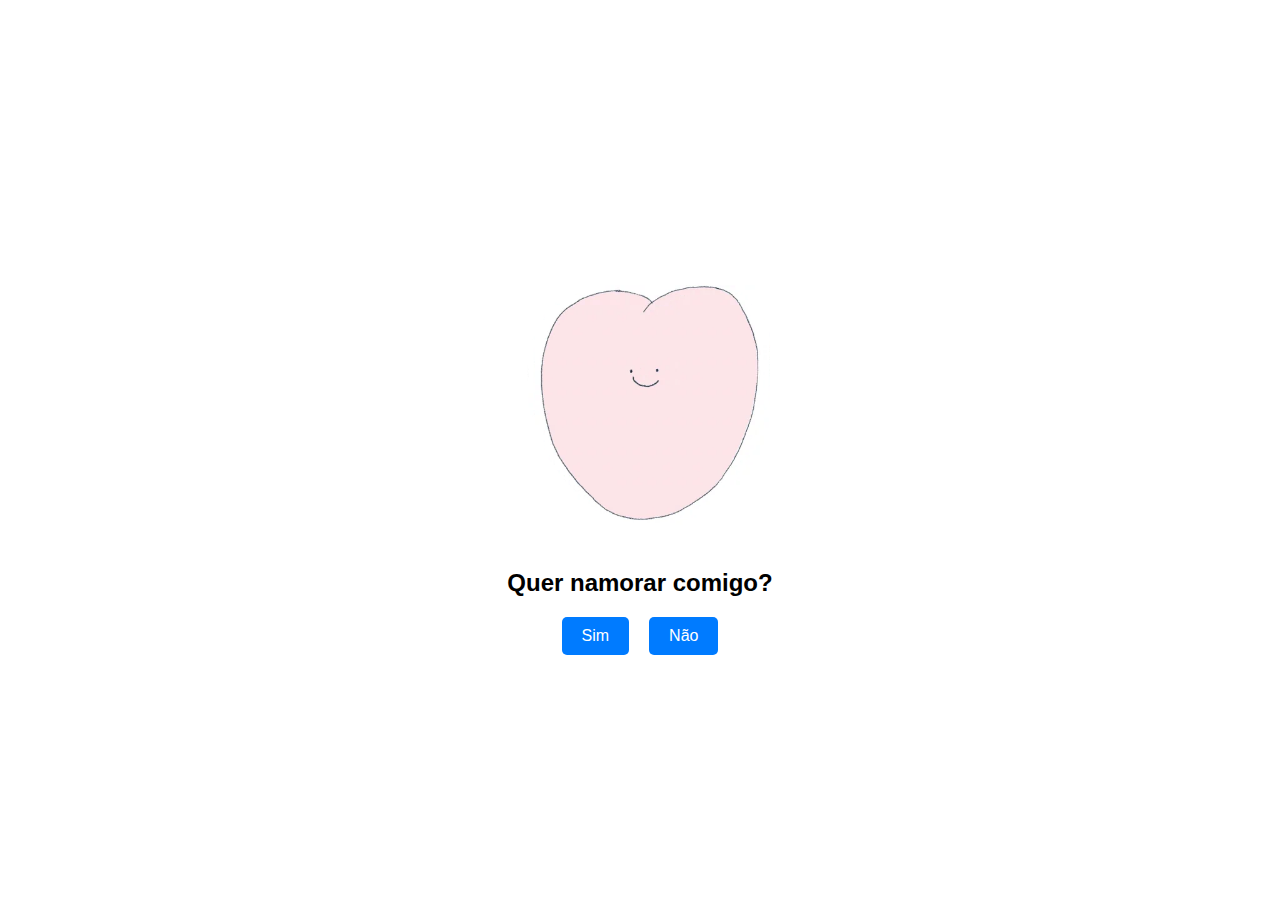
<file: index.html>
<!DOCTYPE html>
<html lang="pt-BR">
<head>
    <meta charset="UTF-8">
    <meta name="viewport" content="width=device-width, initial-scale=1.0">
    <title>Landing Page</title>
    <link rel="stylesheet" href="styles.css">
</head>
<body>
    <div class="container">
        <img src="heart.gif" alt="Imagem" class="image">
        <p class="text">Quer namorar comigo?</p>
        <div class="button-container">
            <button id="yesButton">Sim</button>
            <button id="noButton">Não</button>
        </div>
    </div>
    <div id="popup" class="popup">
        <h2>Obrigado 😍</h2>
        <p></p>Prometo lhe fazer feliz. 💘</p>
        <button id="closePopup">Fechar</button>
    </div>
    <script src="script.js"></script>
</body>
</html>
</file>
<file: styles.css>
body {
    margin: 0;
    font-family: Arial, sans-serif;
    display: flex;
    justify-content: center;
    align-items: center;
    height: 100vh;
    background-color: white;
}

.container {
    text-align: center;
}

.image {
    width: 300px;
    height: auto;
}

.text {
    margin: 20px 0;
    font-size: 24px;
    font-weight: bold;
}

.button-container {
    display: flex;
    justify-content: center;
    gap: 20px;
}

button {
    padding: 10px 20px;
    font-size: 16px;
    cursor: pointer;
    border: none;
    border-radius: 5px;
    background-color: #007bff;
    color: white;
}

button:hover {
    background-color: #0056b3;
}

#popup {
    display: none;
    position: fixed;
    top: 50%;
    left: 50%;
    transform: translate(-50%, -50%);
    background: white;
    padding: 20px;
    border: 1px solid #ddd;
    border-radius: 10px;
    text-align: center;
    box-shadow: 0 4px 8px rgba(0, 0, 0, 0.1);
}

#popup p {
    margin: 0 0 10px;
}

#closePopup {
    padding: 10px 20px;
    font-size: 16px;
    border: none;
    border-radius: 5px;
    background-color: #28a745;
    color: white;
    cursor: pointer;
}

#closePopup:hover {
    background-color: #218838;
}
</file>
